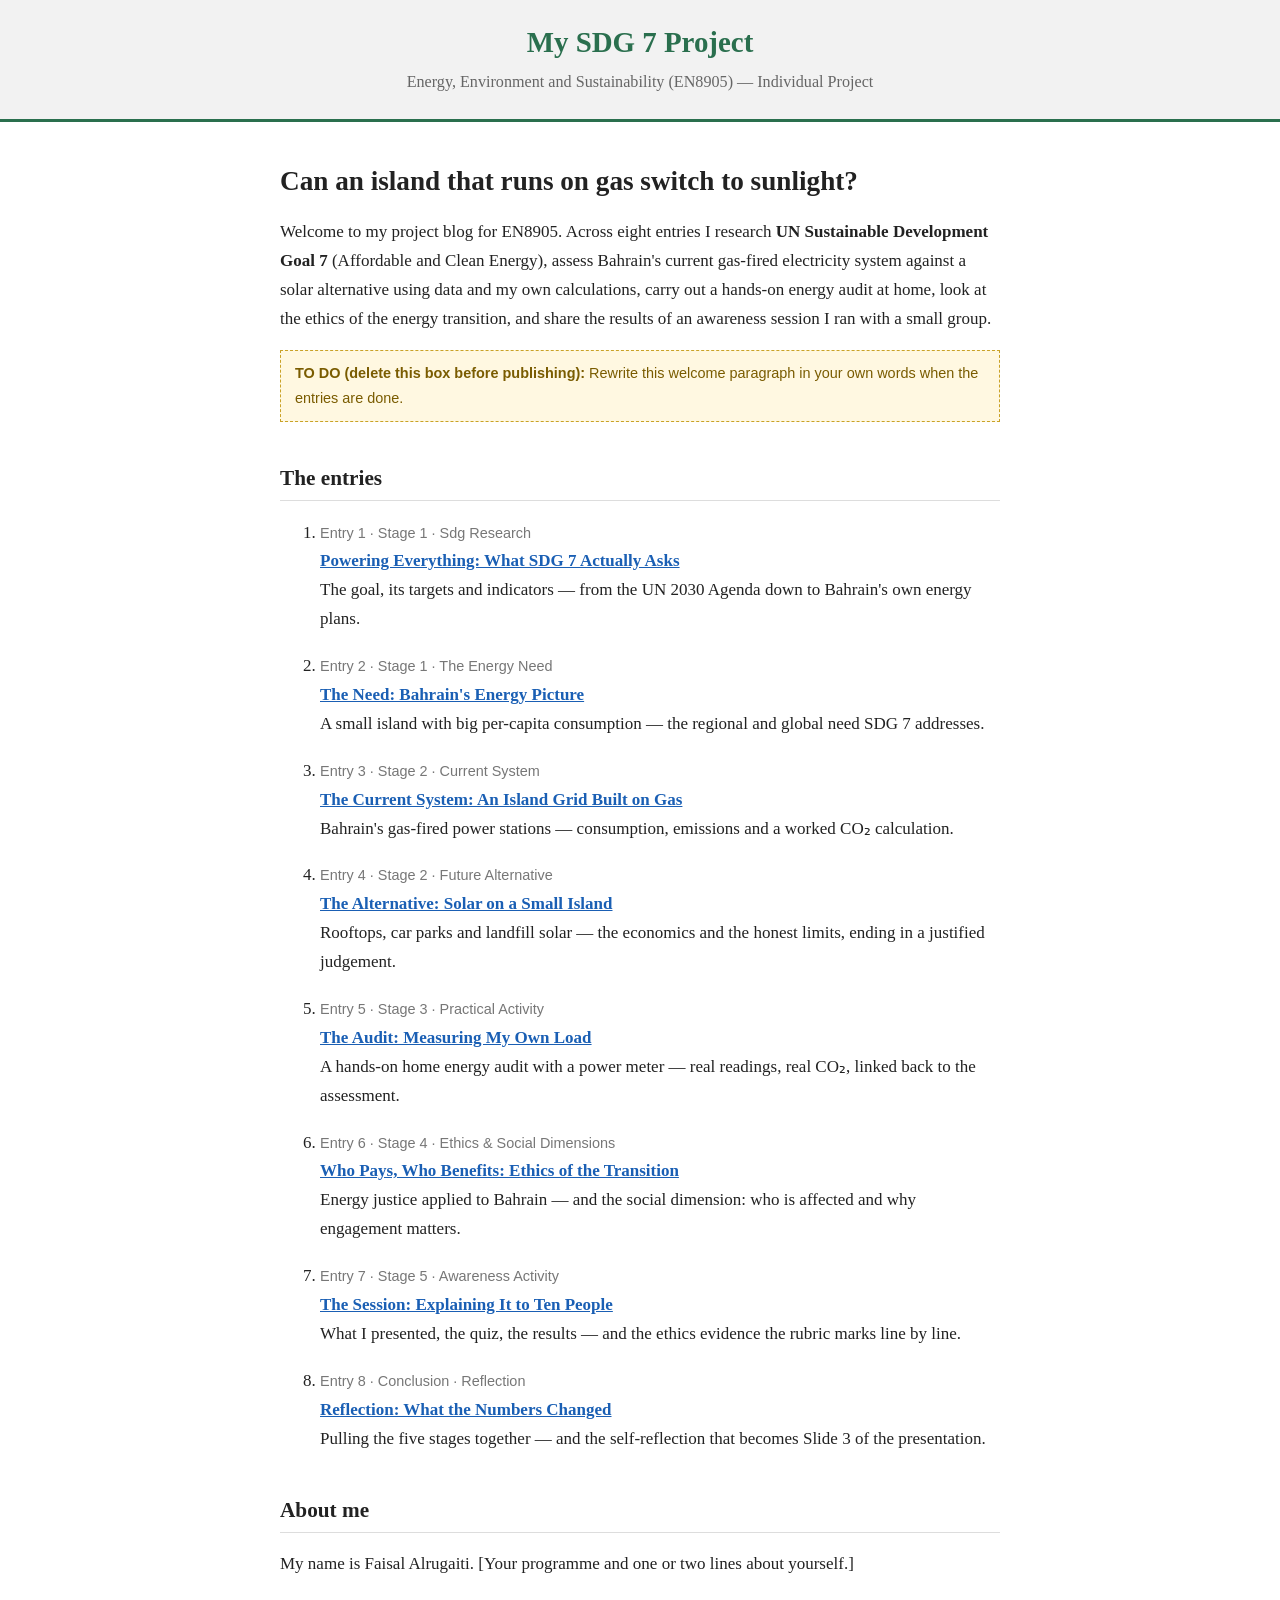
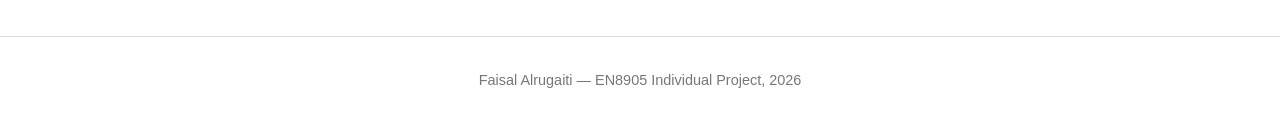
<file: index.html>
<!DOCTYPE html>
<html lang="en">
<head>
<meta charset="UTF-8">
<meta name="viewport" content="width=device-width, initial-scale=1.0">
<title>My SDG 7 Project — Affordable and Clean Energy</title>
<link rel="stylesheet" href="assets/style.css">
</head>
<body>
<header>
  <h1 class="site-title"><a href="index.html">My SDG 7 Project</a></h1>
  <p class="site-sub">Energy, Environment and Sustainability (EN8905) — Individual Project</p>
</header>
<main>
<h1>Can an island that runs on gas switch to sunlight?</h1>
<p>Welcome to my project blog for EN8905. Across eight entries I research <b>UN Sustainable
Development Goal 7</b> (Affordable and Clean Energy), assess Bahrain's current gas-fired
electricity system against a solar alternative using data and my own calculations, carry out
a hands-on energy audit at home, look at the ethics of the energy transition, and share the
results of an awareness session I ran with a small group.</p>
<div class="todo">Rewrite this welcome paragraph in your own words when the entries are done.</div>
<h2>The entries</h2>
<ol class="entry-list">
<li>
  <span class="meta">Entry 1 &middot; Stage 1 · Sdg Research</span><br>
  <a href="posts/entry-1.html"><b>Powering Everything: What SDG 7 Actually Asks</b></a><br>
  The goal, its targets and indicators — from the UN 2030 Agenda down to Bahrain's own energy plans.
</li>
<li>
  <span class="meta">Entry 2 &middot; Stage 1 · The Energy Need</span><br>
  <a href="posts/entry-2.html"><b>The Need: Bahrain's Energy Picture</b></a><br>
  A small island with big per-capita consumption — the regional and global need SDG 7 addresses.
</li>
<li>
  <span class="meta">Entry 3 &middot; Stage 2 · Current System</span><br>
  <a href="posts/entry-3.html"><b>The Current System: An Island Grid Built on Gas</b></a><br>
  Bahrain's gas-fired power stations — consumption, emissions and a worked CO₂ calculation.
</li>
<li>
  <span class="meta">Entry 4 &middot; Stage 2 · Future Alternative</span><br>
  <a href="posts/entry-4.html"><b>The Alternative: Solar on a Small Island</b></a><br>
  Rooftops, car parks and landfill solar — the economics and the honest limits, ending in a justified judgement.
</li>
<li>
  <span class="meta">Entry 5 &middot; Stage 3 · Practical Activity</span><br>
  <a href="posts/entry-5.html"><b>The Audit: Measuring My Own Load</b></a><br>
  A hands-on home energy audit with a power meter — real readings, real CO₂, linked back to the assessment.
</li>
<li>
  <span class="meta">Entry 6 &middot; Stage 4 · Ethics & Social Dimensions</span><br>
  <a href="posts/entry-6.html"><b>Who Pays, Who Benefits: Ethics of the Transition</b></a><br>
  Energy justice applied to Bahrain — and the social dimension: who is affected and why engagement matters.
</li>
<li>
  <span class="meta">Entry 7 &middot; Stage 5 · Awareness Activity</span><br>
  <a href="posts/entry-7.html"><b>The Session: Explaining It to Ten People</b></a><br>
  What I presented, the quiz, the results — and the ethics evidence the rubric marks line by line.
</li>
<li>
  <span class="meta">Entry 8 &middot; Conclusion · Reflection</span><br>
  <a href="posts/entry-8.html"><b>Reflection: What the Numbers Changed</b></a><br>
  Pulling the five stages together — and the self-reflection that becomes Slide 3 of the presentation.
</li>

</ol>
<h2>About me</h2>
<p>My name is Faisal Alrugaiti. [Your programme and one or two lines about yourself.]</p>
</main>
<footer>
  <p>Faisal Alrugaiti — EN8905 Individual Project, 2026</p>
</footer>
</body>
</html>
</file>
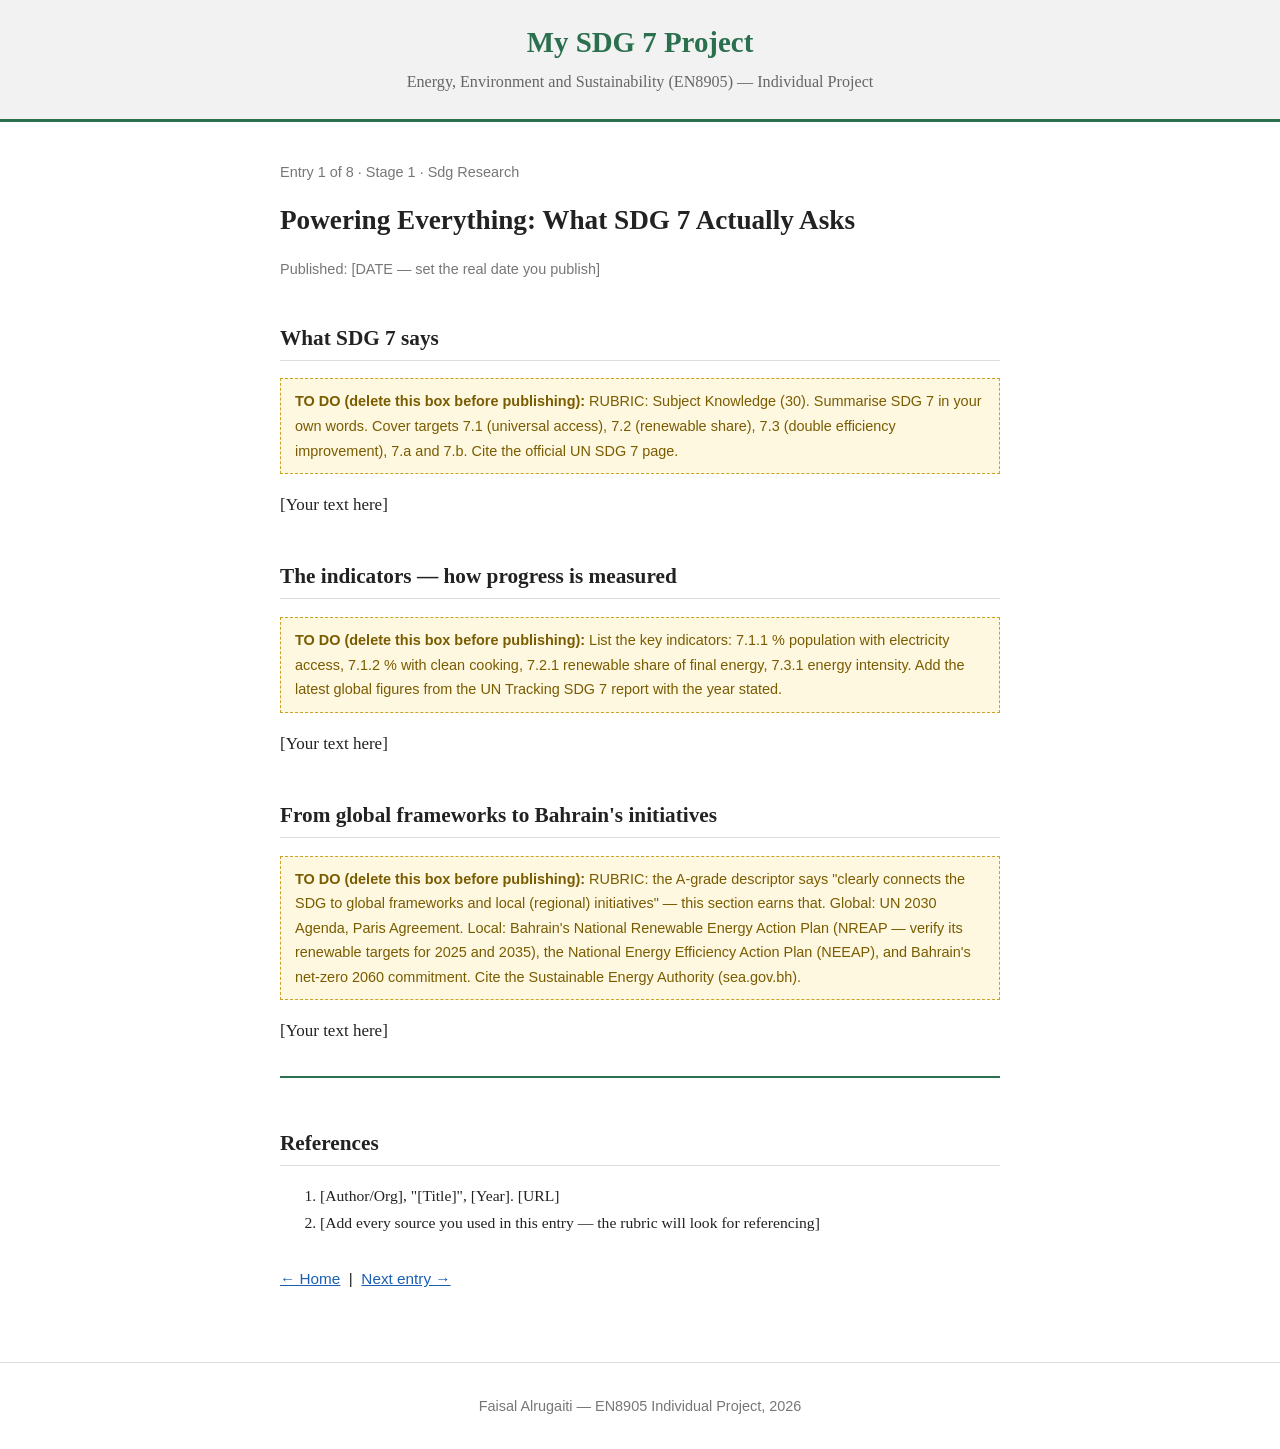
<file: posts/entry-1.html>
<!DOCTYPE html>
<html lang="en">
<head>
<meta charset="UTF-8">
<meta name="viewport" content="width=device-width, initial-scale=1.0">
<title>Entry 1: Powering Everything: What SDG 7 Actually Asks</title>
<link rel="stylesheet" href="../assets/style.css">
</head>
<body>
<header>
  <h1 class="site-title"><a href="../index.html">My SDG 7 Project</a></h1>
  <p class="site-sub">Energy, Environment and Sustainability (EN8905) — Individual Project</p>
</header>
<main>
<p class="meta">Entry 1 of 8 &middot; Stage 1 · Sdg Research</p>
<h1>Powering Everything: What SDG 7 Actually Asks</h1>
<p class="meta">Published: [DATE — set the real date you publish]</p>
<article>

<h2>What SDG 7 says</h2>
<div class="todo">RUBRIC: Subject Knowledge (30). Summarise SDG 7 in your own words. Cover targets 7.1 (universal access), 7.2 (renewable share), 7.3 (double efficiency improvement), 7.a and 7.b. Cite the official UN SDG 7 page.</div>
<p>[Your text here]</p>

<h2>The indicators — how progress is measured</h2>
<div class="todo">List the key indicators: 7.1.1 % population with electricity access, 7.1.2 % with clean cooking, 7.2.1 renewable share of final energy, 7.3.1 energy intensity. Add the latest global figures from the UN Tracking SDG 7 report with the year stated.</div>
<p>[Your text here]</p>

<h2>From global frameworks to Bahrain's initiatives</h2>
<div class="todo">RUBRIC: the A-grade descriptor says "clearly connects the SDG to global frameworks and local (regional) initiatives" — this section earns that. Global: UN 2030 Agenda, Paris Agreement. Local: Bahrain's National Renewable Energy Action Plan (NREAP — verify its renewable targets for 2025 and 2035), the National Energy Efficiency Action Plan (NEEAP), and Bahrain's net-zero 2060 commitment. Cite the Sustainable Energy Authority (sea.gov.bh).</div>
<p>[Your text here]</p>


<div class="refs">
<h2>References</h2>
<ol>
  <li>[Author/Org], "[Title]", [Year]. [URL]</li>
  <li>[Add every source you used in this entry — the rubric will look for referencing]</li>
</ol>
</div>

</article>
<p class="pager"><a href="../index.html">&larr; Home</a> &nbsp;|&nbsp; <a href="entry-2.html">Next entry &rarr;</a></p>
</main>
<footer>
  <p>Faisal Alrugaiti — EN8905 Individual Project, 2026</p>
</footer>
</body>
</html>
</file>
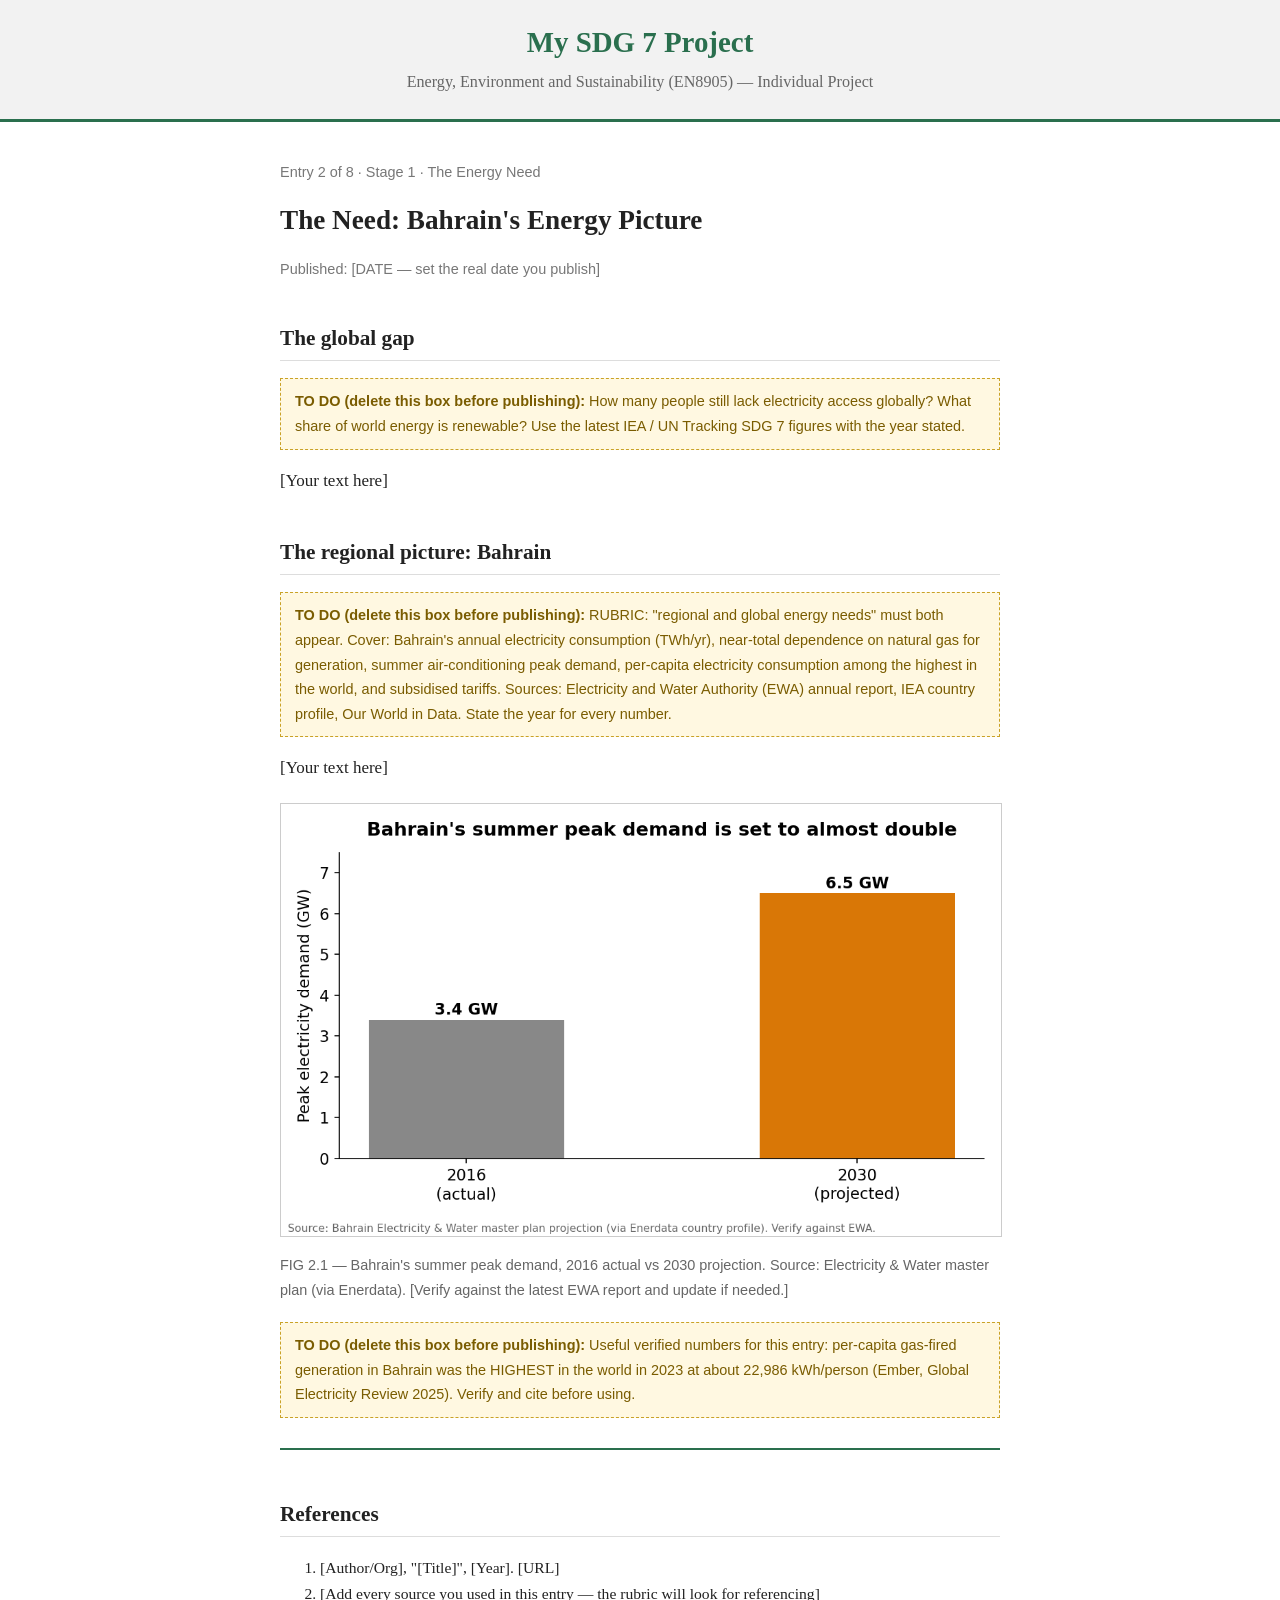
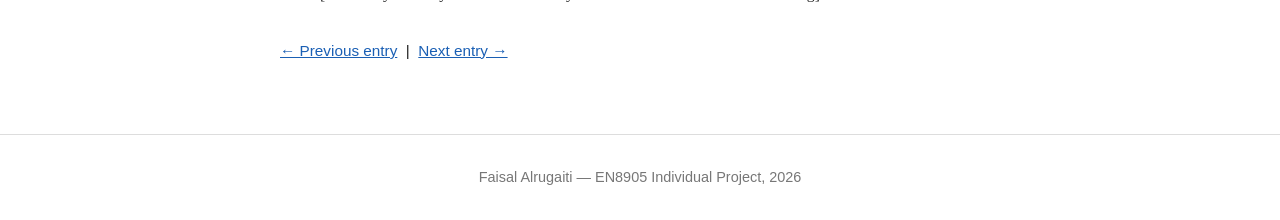
<file: posts/entry-2.html>
<!DOCTYPE html>
<html lang="en">
<head>
<meta charset="UTF-8">
<meta name="viewport" content="width=device-width, initial-scale=1.0">
<title>Entry 2: The Need: Bahrain's Energy Picture</title>
<link rel="stylesheet" href="../assets/style.css">
</head>
<body>
<header>
  <h1 class="site-title"><a href="../index.html">My SDG 7 Project</a></h1>
  <p class="site-sub">Energy, Environment and Sustainability (EN8905) — Individual Project</p>
</header>
<main>
<p class="meta">Entry 2 of 8 &middot; Stage 1 · The Energy Need</p>
<h1>The Need: Bahrain's Energy Picture</h1>
<p class="meta">Published: [DATE — set the real date you publish]</p>
<article>

<h2>The global gap</h2>
<div class="todo">How many people still lack electricity access globally? What share of world energy is renewable? Use the latest IEA / UN Tracking SDG 7 figures with the year stated.</div>
<p>[Your text here]</p>

<h2>The regional picture: Bahrain</h2>
<div class="todo">RUBRIC: "regional and global energy needs" must both appear. Cover: Bahrain's annual electricity consumption (TWh/yr), near-total dependence on natural gas for generation, summer air-conditioning peak demand, per-capita electricity consumption among the highest in the world, and subsidised tariffs. Sources: Electricity and Water Authority (EWA) annual report, IEA country profile, Our World in Data. State the year for every number.</div>
<p>[Your text here]</p>

<figure>
  <img src="../assets/IMG-demand-chart.png" alt="Bar chart: Bahrain peak demand 3.4 GW in 2016 projected to 6.5 GW in 2030">
  <figcaption>FIG 2.1 — Bahrain's summer peak demand, 2016 actual vs 2030 projection. Source: Electricity &amp; Water master plan (via Enerdata). [Verify against the latest EWA report and update if needed.]</figcaption>
</figure>
<div class="todo">Useful verified numbers for this entry: per-capita gas-fired generation in Bahrain was the HIGHEST in the world in 2023 at about 22,986 kWh/person (Ember, Global Electricity Review 2025). Verify and cite before using.</div>


<div class="refs">
<h2>References</h2>
<ol>
  <li>[Author/Org], "[Title]", [Year]. [URL]</li>
  <li>[Add every source you used in this entry — the rubric will look for referencing]</li>
</ol>
</div>

</article>
<p class="pager"><a href="entry-1.html">&larr; Previous entry</a> &nbsp;|&nbsp; <a href="entry-3.html">Next entry &rarr;</a></p>
</main>
<footer>
  <p>Faisal Alrugaiti — EN8905 Individual Project, 2026</p>
</footer>
</body>
</html>
</file>
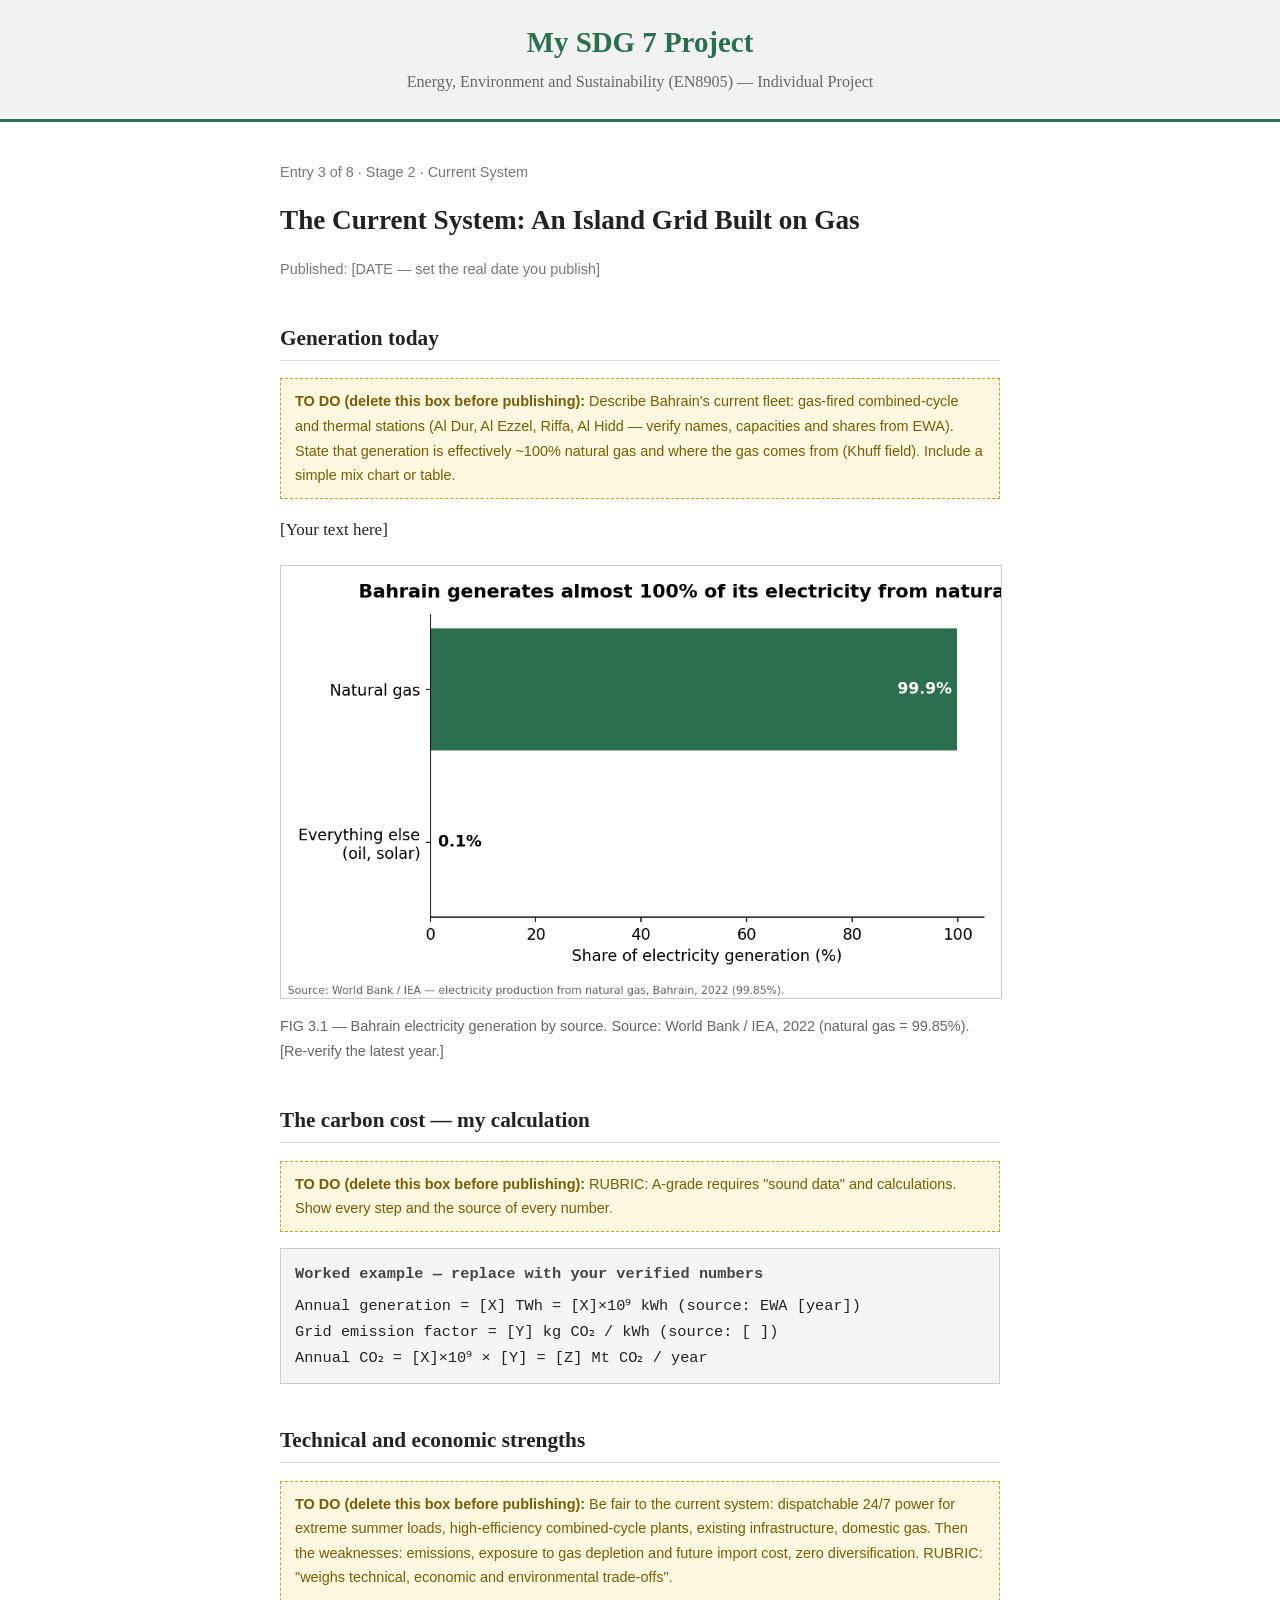
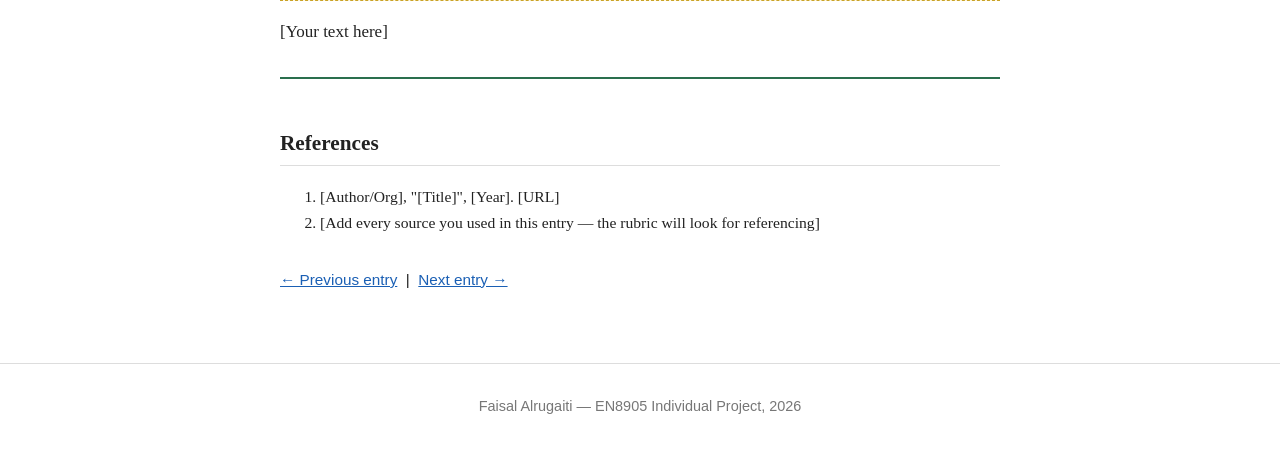
<file: posts/entry-3.html>
<!DOCTYPE html>
<html lang="en">
<head>
<meta charset="UTF-8">
<meta name="viewport" content="width=device-width, initial-scale=1.0">
<title>Entry 3: The Current System: An Island Grid Built on Gas</title>
<link rel="stylesheet" href="../assets/style.css">
</head>
<body>
<header>
  <h1 class="site-title"><a href="../index.html">My SDG 7 Project</a></h1>
  <p class="site-sub">Energy, Environment and Sustainability (EN8905) — Individual Project</p>
</header>
<main>
<p class="meta">Entry 3 of 8 &middot; Stage 2 · Current System</p>
<h1>The Current System: An Island Grid Built on Gas</h1>
<p class="meta">Published: [DATE — set the real date you publish]</p>
<article>

<h2>Generation today</h2>
<div class="todo">Describe Bahrain's current fleet: gas-fired combined-cycle and thermal stations (Al Dur, Al Ezzel, Riffa, Al Hidd — verify names, capacities and shares from EWA). State that generation is effectively ~100% natural gas and where the gas comes from (Khuff field). Include a simple mix chart or table.</div>
<p>[Your text here]</p>

<figure>
  <img src="../assets/IMG-mix-chart.png" alt="Bar chart: 99.9 percent of Bahrain electricity comes from natural gas">
  <figcaption>FIG 3.1 — Bahrain electricity generation by source. Source: World Bank / IEA, 2022 (natural gas = 99.85%). [Re-verify the latest year.]</figcaption>
</figure>

<h2>The carbon cost — my calculation</h2>
<div class="todo">RUBRIC: A-grade requires "sound data" and calculations. Show every step and the source of every number.</div>
<div class="calc"><span class="label">Worked example — replace with your verified numbers</span>
Annual generation      = [X] TWh = [X]&times;10⁹ kWh  (source: EWA [year])<br>
Grid emission factor   = [Y] kg CO₂ / kWh  (source: [ ])<br>
Annual CO₂            = [X]&times;10⁹ &times; [Y] = [Z] Mt CO₂ / year
</div>

<h2>Technical and economic strengths</h2>
<div class="todo">Be fair to the current system: dispatchable 24/7 power for extreme summer loads, high-efficiency combined-cycle plants, existing infrastructure, domestic gas. Then the weaknesses: emissions, exposure to gas depletion and future import cost, zero diversification. RUBRIC: "weighs technical, economic and environmental trade-offs".</div>
<p>[Your text here]</p>


<div class="refs">
<h2>References</h2>
<ol>
  <li>[Author/Org], "[Title]", [Year]. [URL]</li>
  <li>[Add every source you used in this entry — the rubric will look for referencing]</li>
</ol>
</div>

</article>
<p class="pager"><a href="entry-2.html">&larr; Previous entry</a> &nbsp;|&nbsp; <a href="entry-4.html">Next entry &rarr;</a></p>
</main>
<footer>
  <p>Faisal Alrugaiti — EN8905 Individual Project, 2026</p>
</footer>
</body>
</html>
</file>
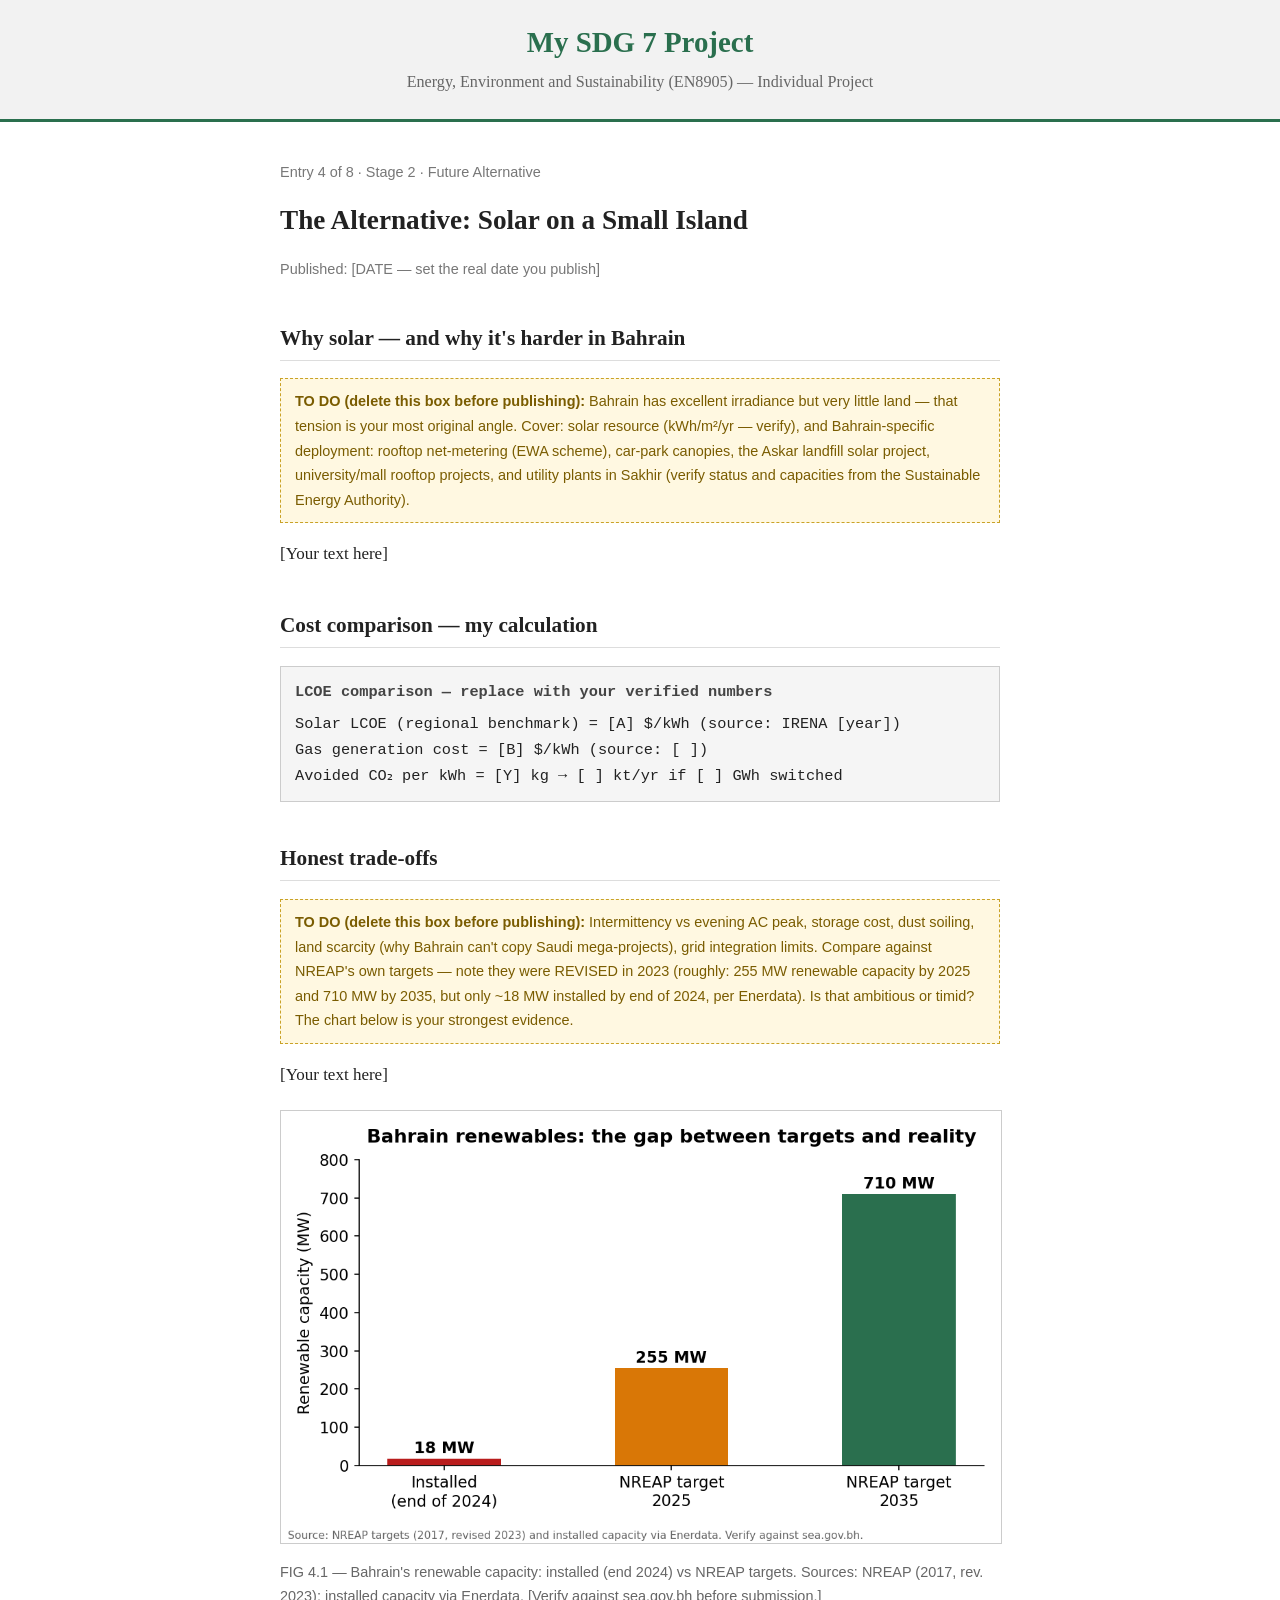
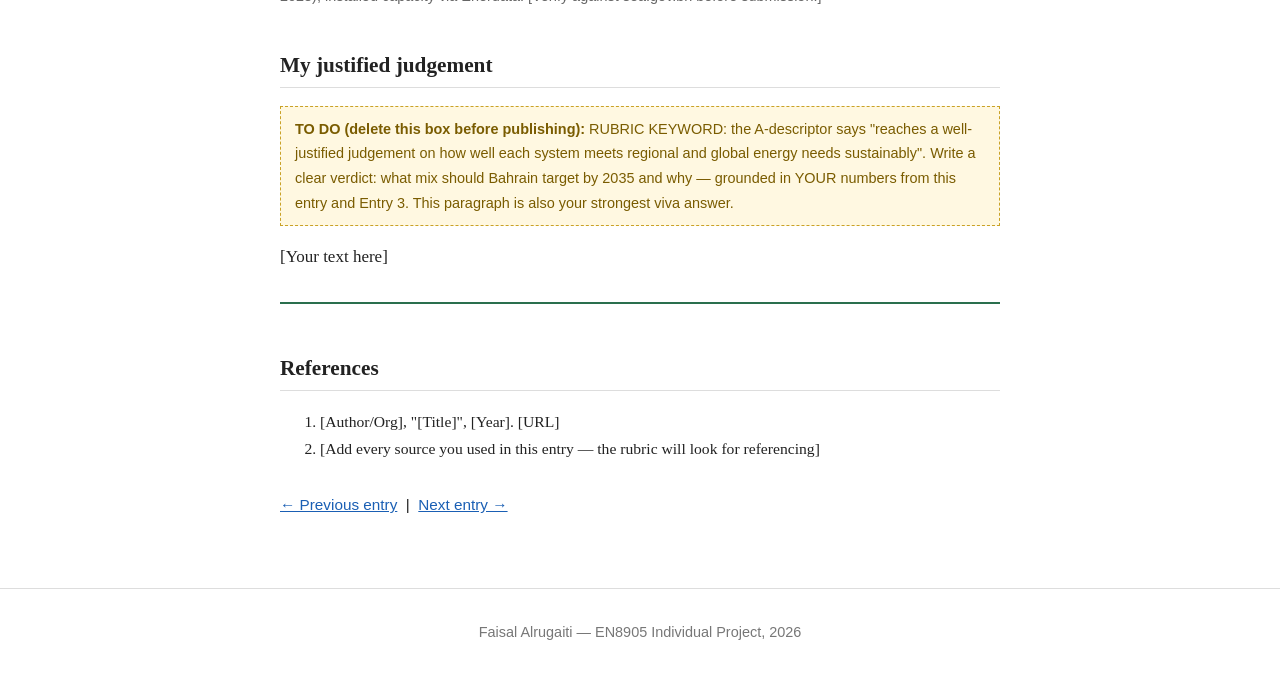
<file: posts/entry-4.html>
<!DOCTYPE html>
<html lang="en">
<head>
<meta charset="UTF-8">
<meta name="viewport" content="width=device-width, initial-scale=1.0">
<title>Entry 4: The Alternative: Solar on a Small Island</title>
<link rel="stylesheet" href="../assets/style.css">
</head>
<body>
<header>
  <h1 class="site-title"><a href="../index.html">My SDG 7 Project</a></h1>
  <p class="site-sub">Energy, Environment and Sustainability (EN8905) — Individual Project</p>
</header>
<main>
<p class="meta">Entry 4 of 8 &middot; Stage 2 · Future Alternative</p>
<h1>The Alternative: Solar on a Small Island</h1>
<p class="meta">Published: [DATE — set the real date you publish]</p>
<article>

<h2>Why solar — and why it's harder in Bahrain</h2>
<div class="todo">Bahrain has excellent irradiance but very little land — that tension is your most original angle. Cover: solar resource (kWh/m²/yr — verify), and Bahrain-specific deployment: rooftop net-metering (EWA scheme), car-park canopies, the Askar landfill solar project, university/mall rooftop projects, and utility plants in Sakhir (verify status and capacities from the Sustainable Energy Authority).</div>
<p>[Your text here]</p>

<h2>Cost comparison — my calculation</h2>
<div class="calc"><span class="label">LCOE comparison — replace with your verified numbers</span>
Solar LCOE (regional benchmark) = [A] $/kWh  (source: IRENA [year])<br>
Gas generation cost             = [B] $/kWh  (source: [ ])<br>
Avoided CO₂ per kWh            = [Y] kg  →  [ ] kt/yr if [ ] GWh switched
</div>

<h2>Honest trade-offs</h2>
<div class="todo">Intermittency vs evening AC peak, storage cost, dust soiling, land scarcity (why Bahrain can't copy Saudi mega-projects), grid integration limits. Compare against NREAP's own targets — note they were REVISED in 2023 (roughly: 255 MW renewable capacity by 2025 and 710 MW by 2035, but only ~18 MW installed by end of 2024, per Enerdata). Is that ambitious or timid? The chart below is your strongest evidence.</div>
<p>[Your text here]</p>

<figure>
  <img src="../assets/IMG-targets-chart.png" alt="Bar chart comparing 18 MW installed renewables with 255 MW and 710 MW targets">
  <figcaption>FIG 4.1 — Bahrain's renewable capacity: installed (end 2024) vs NREAP targets. Sources: NREAP (2017, rev. 2023); installed capacity via Enerdata. [Verify against sea.gov.bh before submission.]</figcaption>
</figure>

<h2>My justified judgement</h2>
<div class="todo">RUBRIC KEYWORD: the A-descriptor says "reaches a well-justified judgement on how well each system meets regional and global energy needs sustainably". Write a clear verdict: what mix should Bahrain target by 2035 and why — grounded in YOUR numbers from this entry and Entry 3. This paragraph is also your strongest viva answer.</div>
<p>[Your text here]</p>


<div class="refs">
<h2>References</h2>
<ol>
  <li>[Author/Org], "[Title]", [Year]. [URL]</li>
  <li>[Add every source you used in this entry — the rubric will look for referencing]</li>
</ol>
</div>

</article>
<p class="pager"><a href="entry-3.html">&larr; Previous entry</a> &nbsp;|&nbsp; <a href="entry-5.html">Next entry &rarr;</a></p>
</main>
<footer>
  <p>Faisal Alrugaiti — EN8905 Individual Project, 2026</p>
</footer>
</body>
</html>
</file>
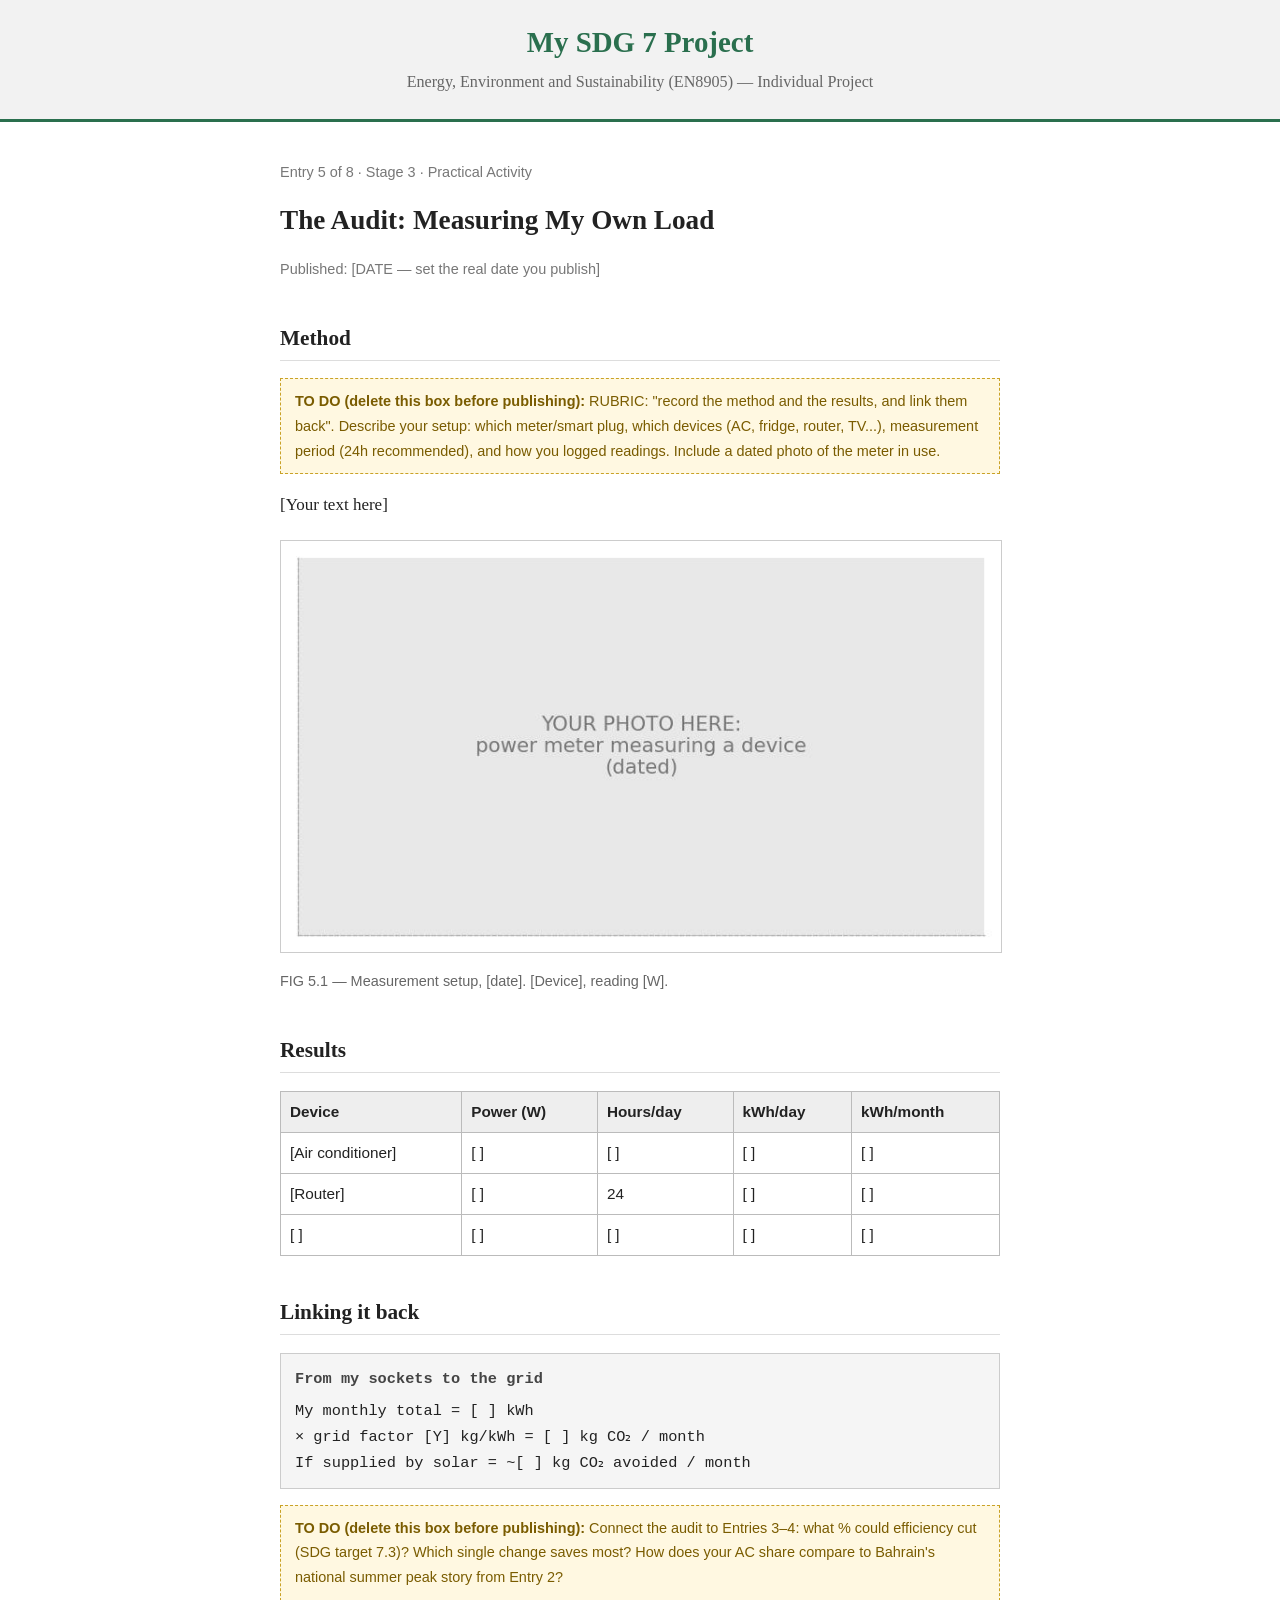
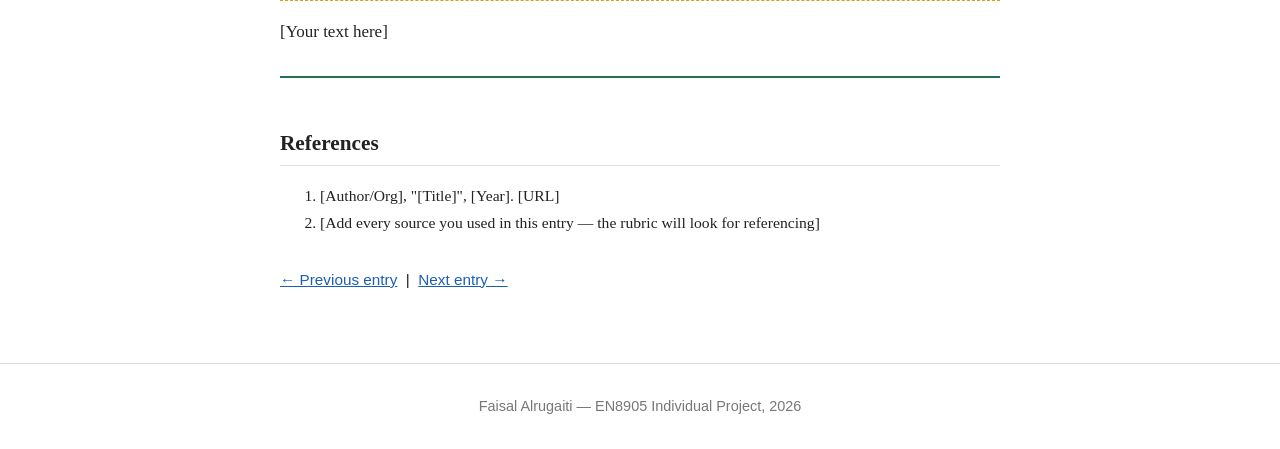
<file: posts/entry-5.html>
<!DOCTYPE html>
<html lang="en">
<head>
<meta charset="UTF-8">
<meta name="viewport" content="width=device-width, initial-scale=1.0">
<title>Entry 5: The Audit: Measuring My Own Load</title>
<link rel="stylesheet" href="../assets/style.css">
</head>
<body>
<header>
  <h1 class="site-title"><a href="../index.html">My SDG 7 Project</a></h1>
  <p class="site-sub">Energy, Environment and Sustainability (EN8905) — Individual Project</p>
</header>
<main>
<p class="meta">Entry 5 of 8 &middot; Stage 3 · Practical Activity</p>
<h1>The Audit: Measuring My Own Load</h1>
<p class="meta">Published: [DATE — set the real date you publish]</p>
<article>

<h2>Method</h2>
<div class="todo">RUBRIC: "record the method and the results, and link them back". Describe your setup: which meter/smart plug, which devices (AC, fridge, router, TV...), measurement period (24h recommended), and how you logged readings. Include a dated photo of the meter in use.</div>
<p>[Your text here]</p>

<figure>
  <img src="../assets/IMG-meter-photo.jpg" alt="Power meter measuring an appliance">
  <figcaption>FIG 5.1 — Measurement setup, [date]. [Device], reading [W].</figcaption>
</figure>

<h2>Results</h2>
<table>
  <tr><th>Device</th><th>Power (W)</th><th>Hours/day</th><th>kWh/day</th><th>kWh/month</th></tr>
  <tr><td>[Air conditioner]</td><td>[ ]</td><td>[ ]</td><td>[ ]</td><td>[ ]</td></tr>
  <tr><td>[Router]</td><td>[ ]</td><td>24</td><td>[ ]</td><td>[ ]</td></tr>
  <tr><td>[ ]</td><td>[ ]</td><td>[ ]</td><td>[ ]</td><td>[ ]</td></tr>
</table>

<h2>Linking it back</h2>
<div class="calc"><span class="label">From my sockets to the grid</span>
My monthly total        = [ ] kWh<br>
&times; grid factor [Y] kg/kWh = [ ] kg CO₂ / month<br>
If supplied by solar    = ~[ ] kg CO₂ avoided / month
</div>
<div class="todo">Connect the audit to Entries 3–4: what % could efficiency cut (SDG target 7.3)? Which single change saves most? How does your AC share compare to Bahrain's national summer peak story from Entry 2?</div>
<p>[Your text here]</p>


<div class="refs">
<h2>References</h2>
<ol>
  <li>[Author/Org], "[Title]", [Year]. [URL]</li>
  <li>[Add every source you used in this entry — the rubric will look for referencing]</li>
</ol>
</div>

</article>
<p class="pager"><a href="entry-4.html">&larr; Previous entry</a> &nbsp;|&nbsp; <a href="entry-6.html">Next entry &rarr;</a></p>
</main>
<footer>
  <p>Faisal Alrugaiti — EN8905 Individual Project, 2026</p>
</footer>
</body>
</html>
</file>
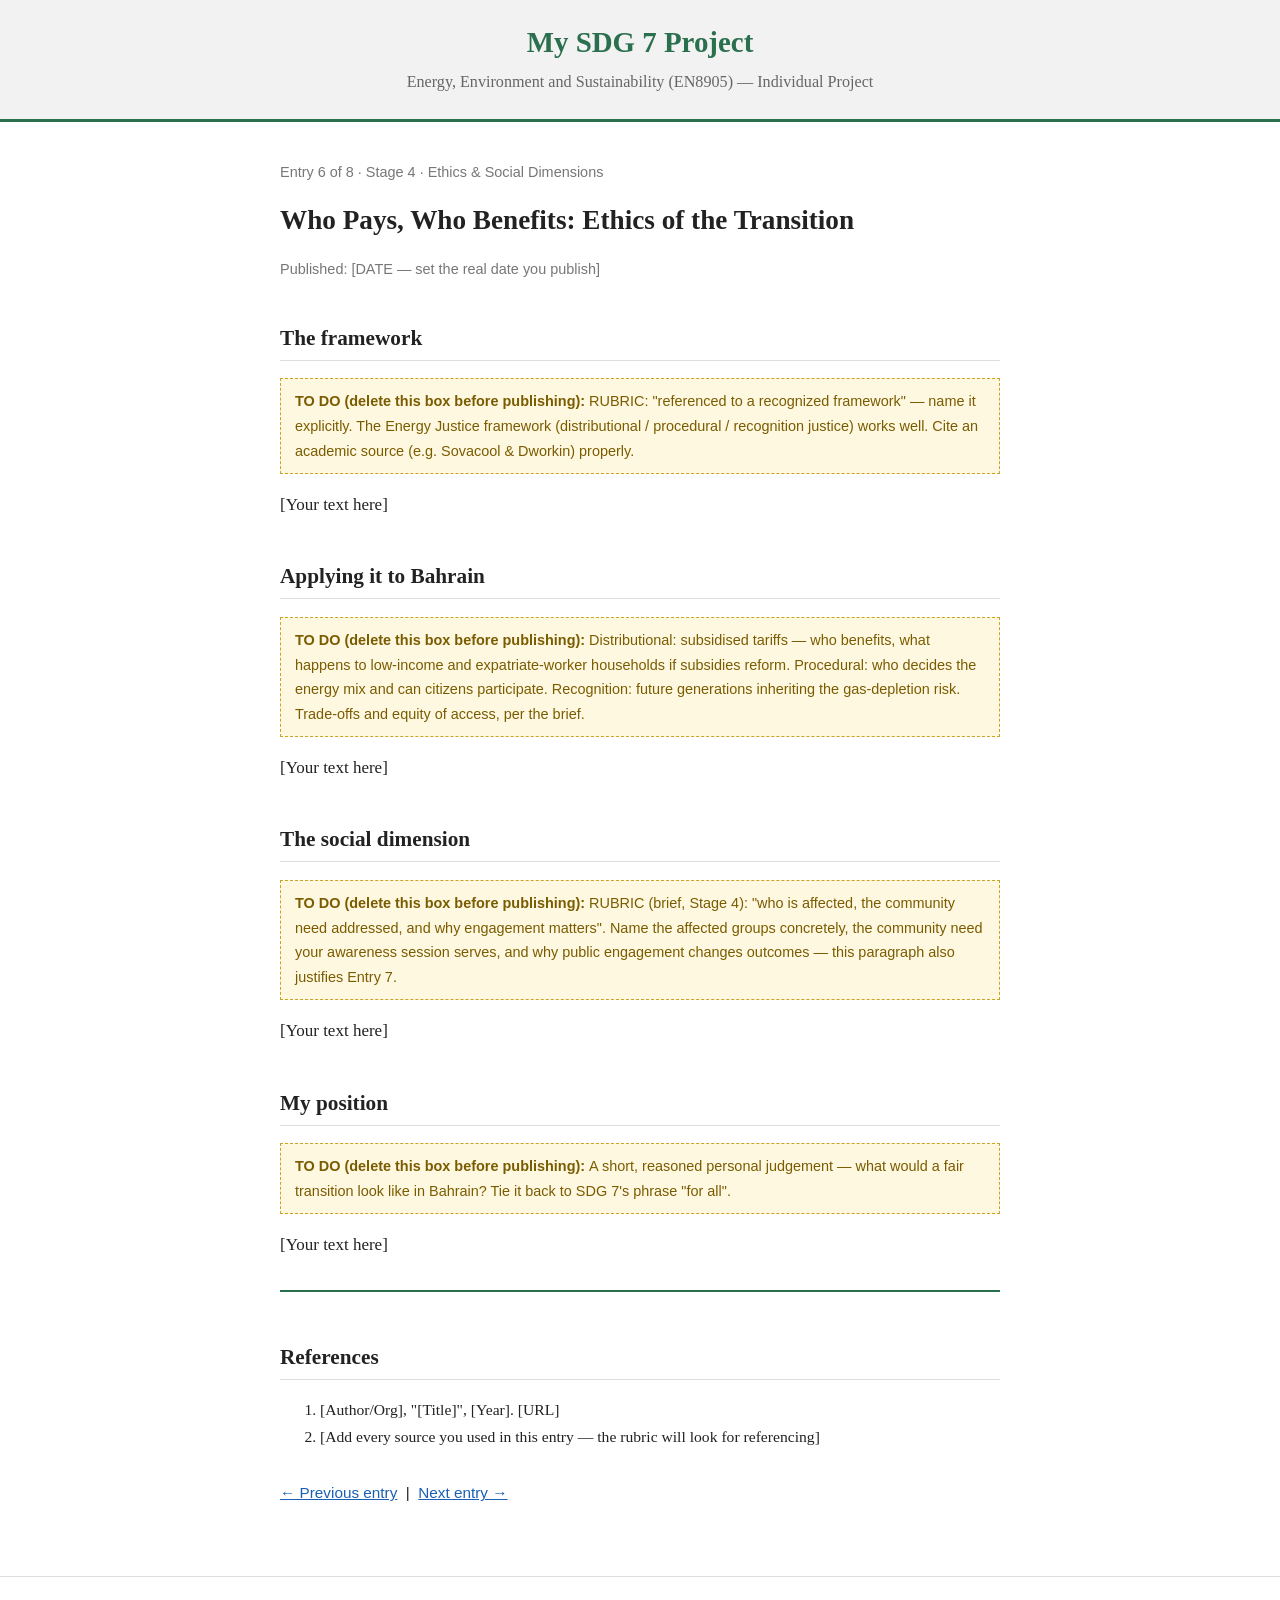
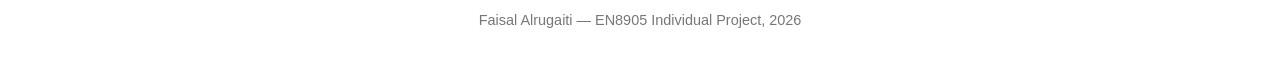
<file: posts/entry-6.html>
<!DOCTYPE html>
<html lang="en">
<head>
<meta charset="UTF-8">
<meta name="viewport" content="width=device-width, initial-scale=1.0">
<title>Entry 6: Who Pays, Who Benefits: Ethics of the Transition</title>
<link rel="stylesheet" href="../assets/style.css">
</head>
<body>
<header>
  <h1 class="site-title"><a href="../index.html">My SDG 7 Project</a></h1>
  <p class="site-sub">Energy, Environment and Sustainability (EN8905) — Individual Project</p>
</header>
<main>
<p class="meta">Entry 6 of 8 &middot; Stage 4 · Ethics & Social Dimensions</p>
<h1>Who Pays, Who Benefits: Ethics of the Transition</h1>
<p class="meta">Published: [DATE — set the real date you publish]</p>
<article>

<h2>The framework</h2>
<div class="todo">RUBRIC: "referenced to a recognized framework" — name it explicitly. The Energy Justice framework (distributional / procedural / recognition justice) works well. Cite an academic source (e.g. Sovacool &amp; Dworkin) properly.</div>
<p>[Your text here]</p>

<h2>Applying it to Bahrain</h2>
<div class="todo">Distributional: subsidised tariffs — who benefits, what happens to low-income and expatriate-worker households if subsidies reform. Procedural: who decides the energy mix and can citizens participate. Recognition: future generations inheriting the gas-depletion risk. Trade-offs and equity of access, per the brief.</div>
<p>[Your text here]</p>

<h2>The social dimension</h2>
<div class="todo">RUBRIC (brief, Stage 4): "who is affected, the community need addressed, and why engagement matters". Name the affected groups concretely, the community need your awareness session serves, and why public engagement changes outcomes — this paragraph also justifies Entry 7.</div>
<p>[Your text here]</p>

<h2>My position</h2>
<div class="todo">A short, reasoned personal judgement — what would a fair transition look like in Bahrain? Tie it back to SDG 7's phrase "for all".</div>
<p>[Your text here]</p>


<div class="refs">
<h2>References</h2>
<ol>
  <li>[Author/Org], "[Title]", [Year]. [URL]</li>
  <li>[Add every source you used in this entry — the rubric will look for referencing]</li>
</ol>
</div>

</article>
<p class="pager"><a href="entry-5.html">&larr; Previous entry</a> &nbsp;|&nbsp; <a href="entry-7.html">Next entry &rarr;</a></p>
</main>
<footer>
  <p>Faisal Alrugaiti — EN8905 Individual Project, 2026</p>
</footer>
</body>
</html>
</file>
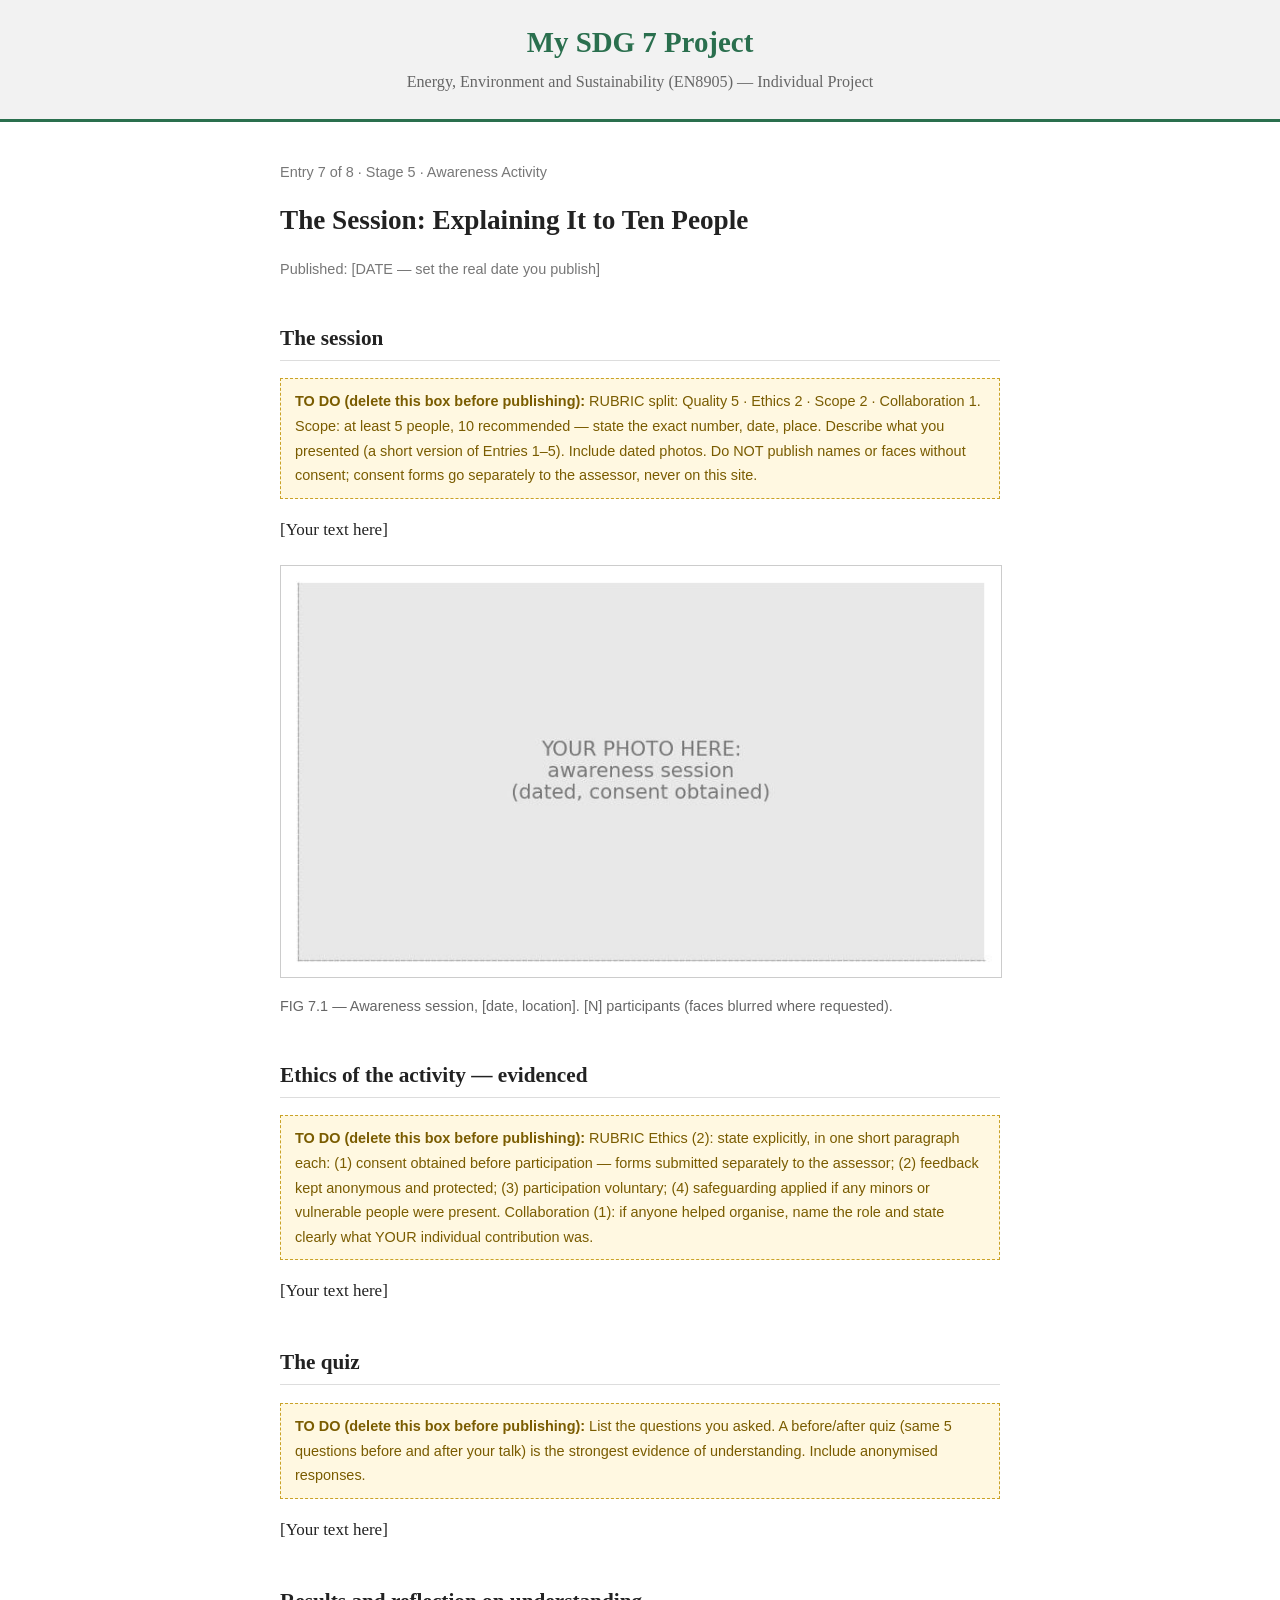
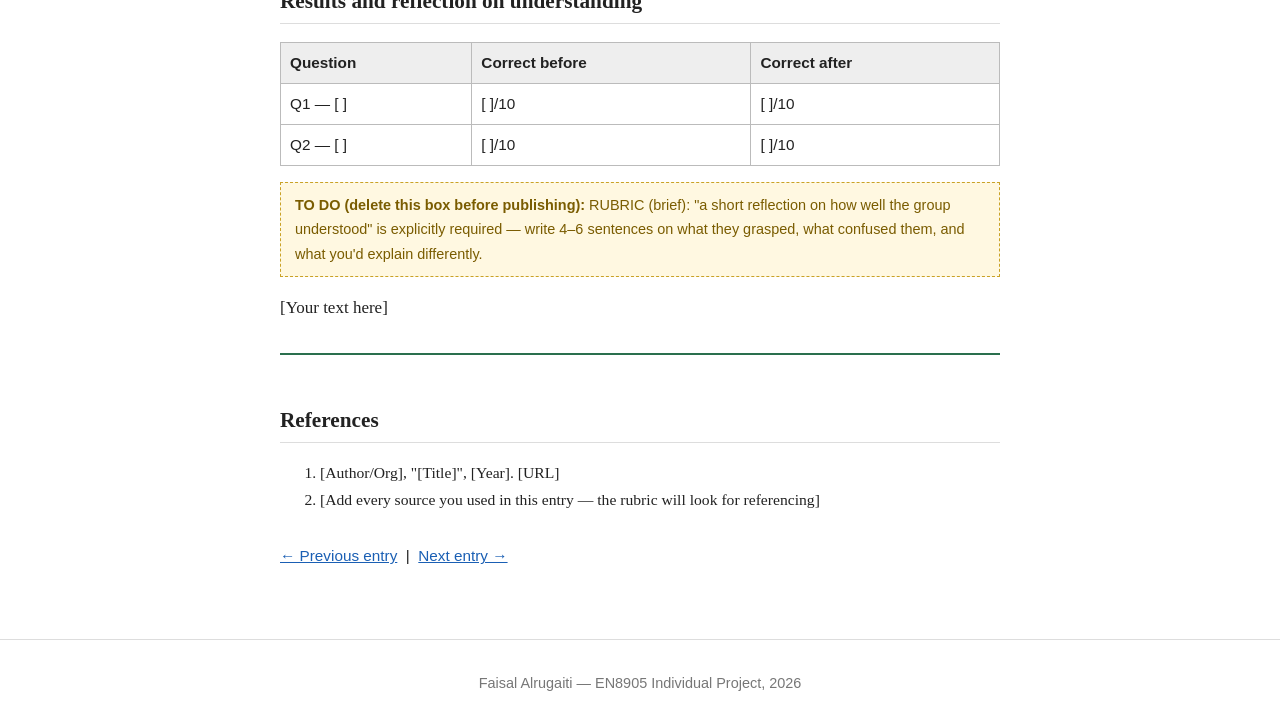
<file: posts/entry-7.html>
<!DOCTYPE html>
<html lang="en">
<head>
<meta charset="UTF-8">
<meta name="viewport" content="width=device-width, initial-scale=1.0">
<title>Entry 7: The Session: Explaining It to Ten People</title>
<link rel="stylesheet" href="../assets/style.css">
</head>
<body>
<header>
  <h1 class="site-title"><a href="../index.html">My SDG 7 Project</a></h1>
  <p class="site-sub">Energy, Environment and Sustainability (EN8905) — Individual Project</p>
</header>
<main>
<p class="meta">Entry 7 of 8 &middot; Stage 5 · Awareness Activity</p>
<h1>The Session: Explaining It to Ten People</h1>
<p class="meta">Published: [DATE — set the real date you publish]</p>
<article>

<h2>The session</h2>
<div class="todo">RUBRIC split: Quality 5 · Ethics 2 · Scope 2 · Collaboration 1. Scope: at least 5 people, 10 recommended — state the exact number, date, place. Describe what you presented (a short version of Entries 1–5). Include dated photos. Do NOT publish names or faces without consent; consent forms go separately to the assessor, never on this site.</div>
<p>[Your text here]</p>

<figure>
  <img src="../assets/IMG-session-photo.jpg" alt="Awareness session in progress">
  <figcaption>FIG 7.1 — Awareness session, [date, location]. [N] participants (faces blurred where requested).</figcaption>
</figure>

<h2>Ethics of the activity — evidenced</h2>
<div class="todo">RUBRIC Ethics (2): state explicitly, in one short paragraph each: (1) consent obtained before participation — forms submitted separately to the assessor; (2) feedback kept anonymous and protected; (3) participation voluntary; (4) safeguarding applied if any minors or vulnerable people were present. Collaboration (1): if anyone helped organise, name the role and state clearly what YOUR individual contribution was.</div>
<p>[Your text here]</p>

<h2>The quiz</h2>
<div class="todo">List the questions you asked. A before/after quiz (same 5 questions before and after your talk) is the strongest evidence of understanding. Include anonymised responses.</div>
<p>[Your text here]</p>

<h2>Results and reflection on understanding</h2>
<table>
  <tr><th>Question</th><th>Correct before</th><th>Correct after</th></tr>
  <tr><td>Q1 — [ ]</td><td>[ ]/10</td><td>[ ]/10</td></tr>
  <tr><td>Q2 — [ ]</td><td>[ ]/10</td><td>[ ]/10</td></tr>
</table>
<div class="todo">RUBRIC (brief): "a short reflection on how well the group understood" is explicitly required — write 4–6 sentences on what they grasped, what confused them, and what you'd explain differently.</div>
<p>[Your text here]</p>


<div class="refs">
<h2>References</h2>
<ol>
  <li>[Author/Org], "[Title]", [Year]. [URL]</li>
  <li>[Add every source you used in this entry — the rubric will look for referencing]</li>
</ol>
</div>

</article>
<p class="pager"><a href="entry-6.html">&larr; Previous entry</a> &nbsp;|&nbsp; <a href="entry-8.html">Next entry &rarr;</a></p>
</main>
<footer>
  <p>Faisal Alrugaiti — EN8905 Individual Project, 2026</p>
</footer>
</body>
</html>
</file>
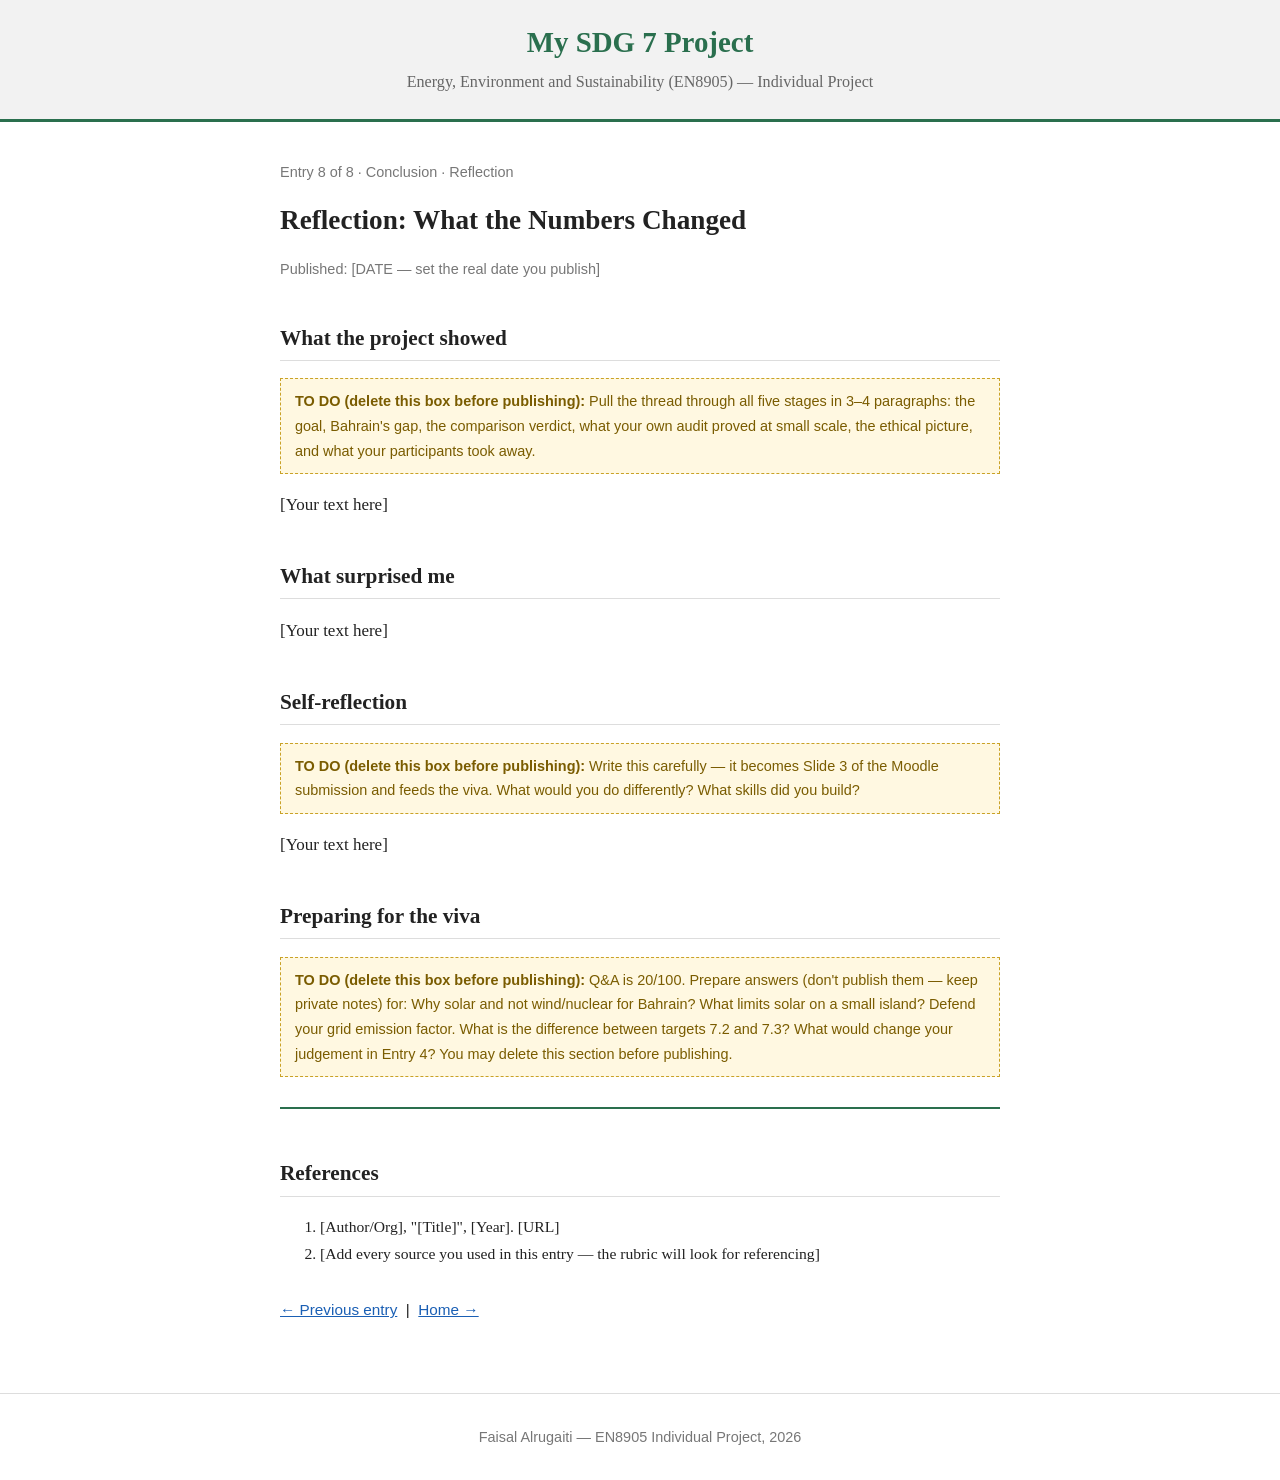
<file: posts/entry-8.html>
<!DOCTYPE html>
<html lang="en">
<head>
<meta charset="UTF-8">
<meta name="viewport" content="width=device-width, initial-scale=1.0">
<title>Entry 8: Reflection: What the Numbers Changed</title>
<link rel="stylesheet" href="../assets/style.css">
</head>
<body>
<header>
  <h1 class="site-title"><a href="../index.html">My SDG 7 Project</a></h1>
  <p class="site-sub">Energy, Environment and Sustainability (EN8905) — Individual Project</p>
</header>
<main>
<p class="meta">Entry 8 of 8 &middot; Conclusion · Reflection</p>
<h1>Reflection: What the Numbers Changed</h1>
<p class="meta">Published: [DATE — set the real date you publish]</p>
<article>

<h2>What the project showed</h2>
<div class="todo">Pull the thread through all five stages in 3–4 paragraphs: the goal, Bahrain's gap, the comparison verdict, what your own audit proved at small scale, the ethical picture, and what your participants took away.</div>
<p>[Your text here]</p>

<h2>What surprised me</h2>
<p>[Your text here]</p>

<h2>Self-reflection</h2>
<div class="todo">Write this carefully — it becomes Slide 3 of the Moodle submission and feeds the viva. What would you do differently? What skills did you build?</div>
<p>[Your text here]</p>

<h2>Preparing for the viva</h2>
<div class="todo">Q&amp;A is 20/100. Prepare answers (don't publish them — keep private notes) for: Why solar and not wind/nuclear for Bahrain? What limits solar on a small island? Defend your grid emission factor. What is the difference between targets 7.2 and 7.3? What would change your judgement in Entry 4? You may delete this section before publishing.</div>


<div class="refs">
<h2>References</h2>
<ol>
  <li>[Author/Org], "[Title]", [Year]. [URL]</li>
  <li>[Add every source you used in this entry — the rubric will look for referencing]</li>
</ol>
</div>

</article>
<p class="pager"><a href="entry-7.html">&larr; Previous entry</a> &nbsp;|&nbsp; <a href="../index.html">Home &rarr;</a></p>
</main>
<footer>
  <p>Faisal Alrugaiti — EN8905 Individual Project, 2026</p>
</footer>
</body>
</html>
</file>
<file: assets/style.css>
/* Simple blog style */
body {
  margin: 0;
  font-family: Georgia, "Times New Roman", serif;
  background: #ffffff;
  color: #222222;
  line-height: 1.7;
  font-size: 17px;
}
header {
  background: #f2f2f2;
  border-bottom: 3px solid #2a6f4e;
  padding: 24px 16px;
  text-align: center;
}
.site-title { margin: 0; font-size: 1.7em; }
.site-title a { color: #2a6f4e; text-decoration: none; }
.site-sub { margin: 6px 0 0; color: #666; font-size: 0.95em; }

main { max-width: 720px; margin: 0 auto; padding: 24px 16px 40px; }

h1 { font-size: 1.6em; line-height: 1.3; }
h2 { font-size: 1.25em; margin-top: 1.8em; border-bottom: 1px solid #ddd; padding-bottom: 4px; }
h3 { font-size: 1.05em; }

a { color: #1a5fb4; }
.meta { color: #777; font-size: 0.85em; font-family: Arial, sans-serif; }

.entry-list li { margin-bottom: 18px; }

/* TODO boxes — delete before publishing */
.todo {
  background: #fff8e1;
  border: 1px dashed #c9a227;
  padding: 10px 14px;
  font-family: Arial, sans-serif;
  font-size: 0.85em;
  color: #7a5c00;
  margin: 12px 0;
}
.todo::before { content: "TO DO (delete this box before publishing): "; font-weight: bold; }

figure { margin: 20px 0; }
figure img { max-width: 100%; border: 1px solid #ccc; }
figcaption { font-size: 0.85em; color: #666; margin-top: 6px; font-family: Arial, sans-serif; }

table { border-collapse: collapse; width: 100%; margin: 16px 0; font-family: Arial, sans-serif; font-size: 0.9em; }
th, td { border: 1px solid #bbb; padding: 7px 9px; text-align: left; }
th { background: #eee; }

.calc {
  background: #f5f5f5;
  border: 1px solid #ccc;
  padding: 12px 14px;
  font-family: "Courier New", monospace;
  font-size: 0.9em;
  margin: 16px 0;
  overflow-x: auto;
}
.calc .label { font-weight: bold; display: block; margin-bottom: 6px; color: #444; }

.refs { border-top: 2px solid #2a6f4e; margin-top: 30px; padding-top: 8px; }
.refs ol { font-size: 0.92em; word-break: break-word; }

.pager { margin: 30px 0; font-family: Arial, sans-serif; font-size: 0.9em; }

footer {
  border-top: 1px solid #ddd;
  text-align: center;
  color: #777;
  font-size: 0.85em;
  padding: 16px;
  font-family: Arial, sans-serif;
}

/* phones */
@media (max-width: 600px) {
  body { font-size: 16px; }
  h1 { font-size: 1.4em; }
  table { display: block; overflow-x: auto; white-space: nowrap; }
}
</file>
